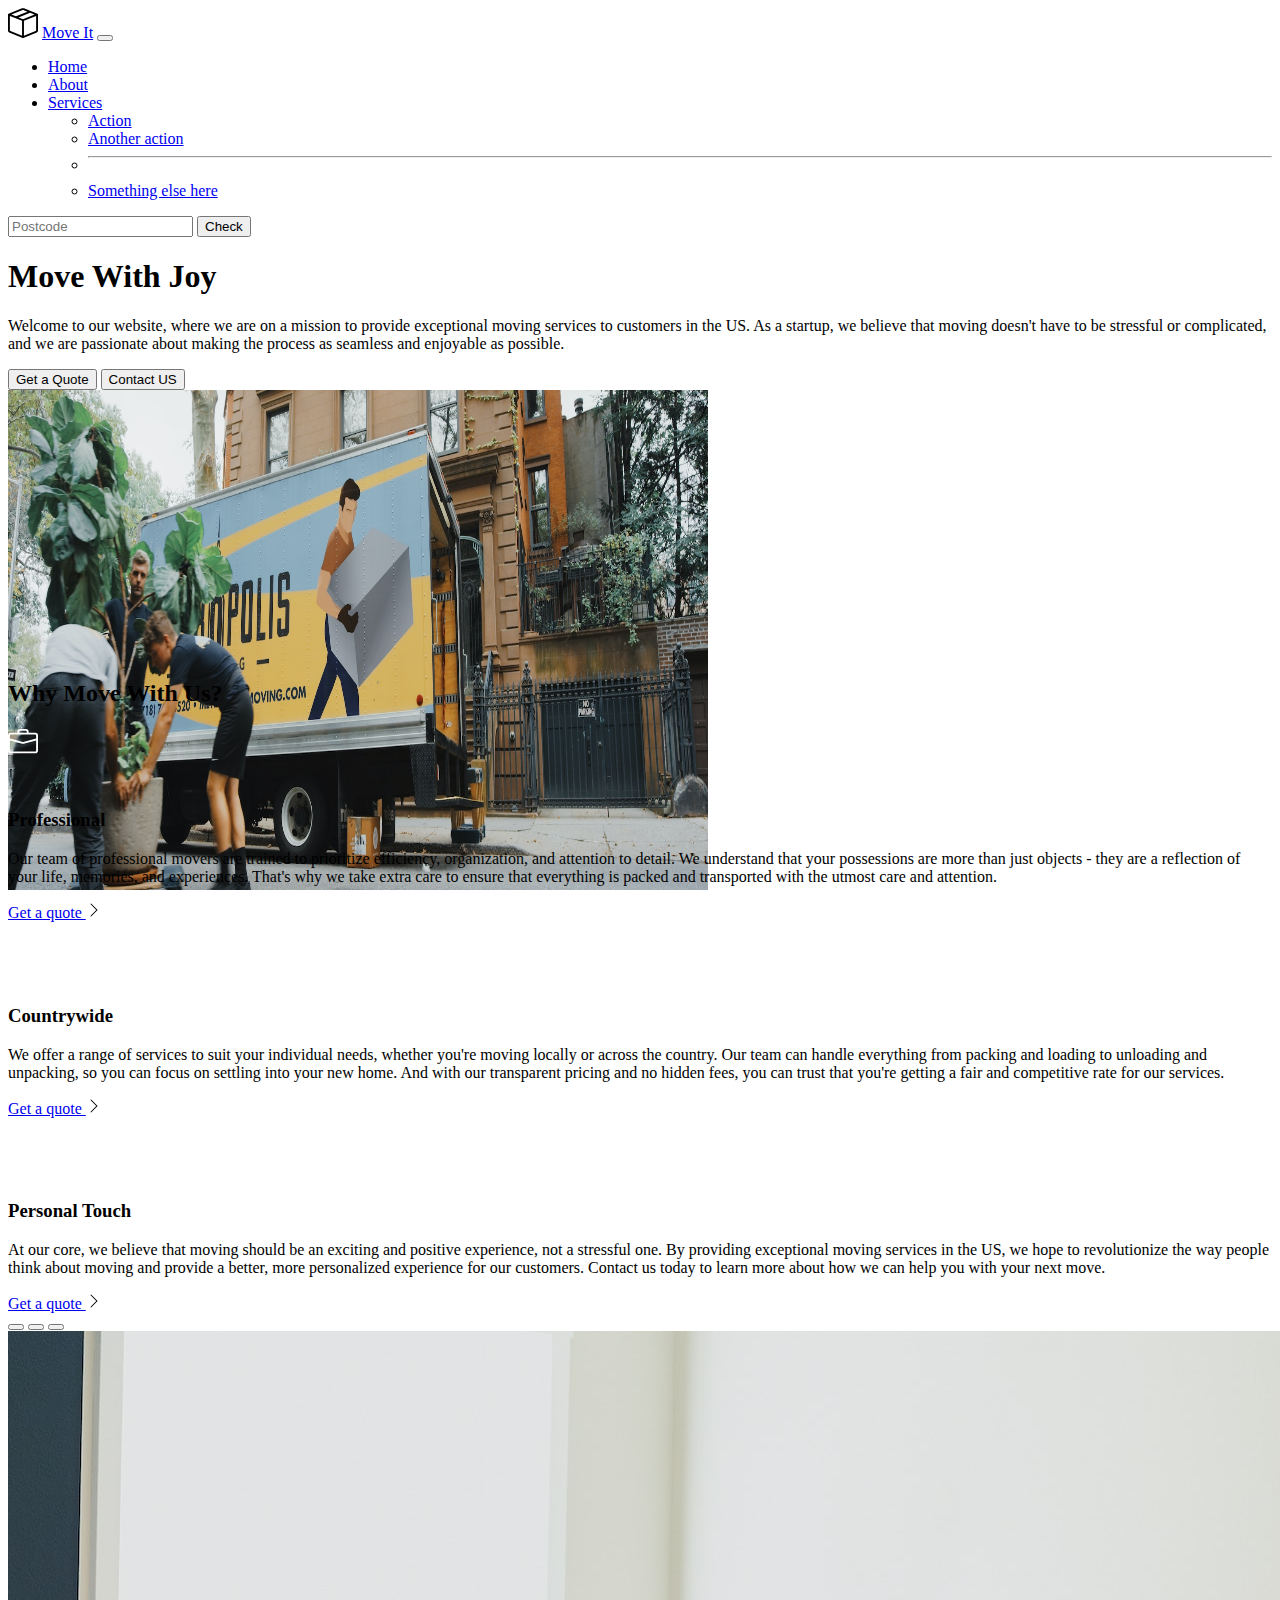
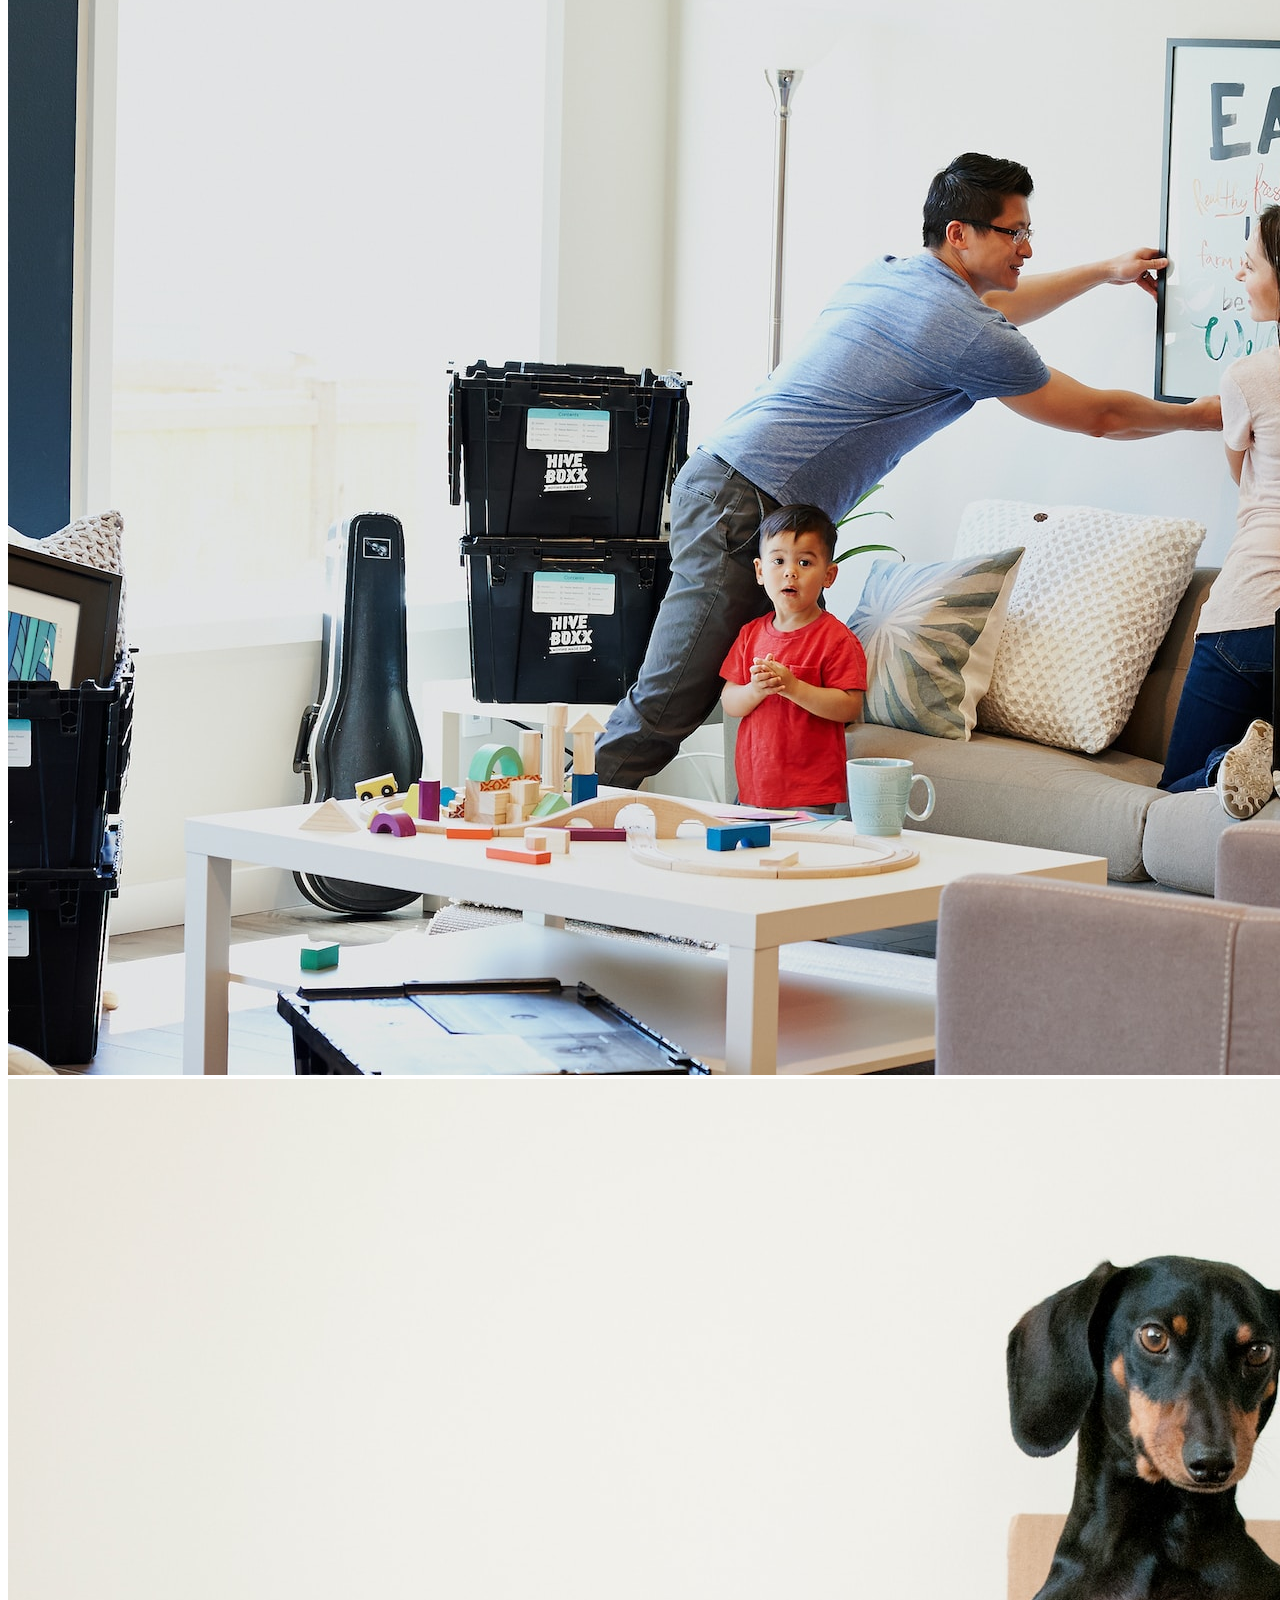
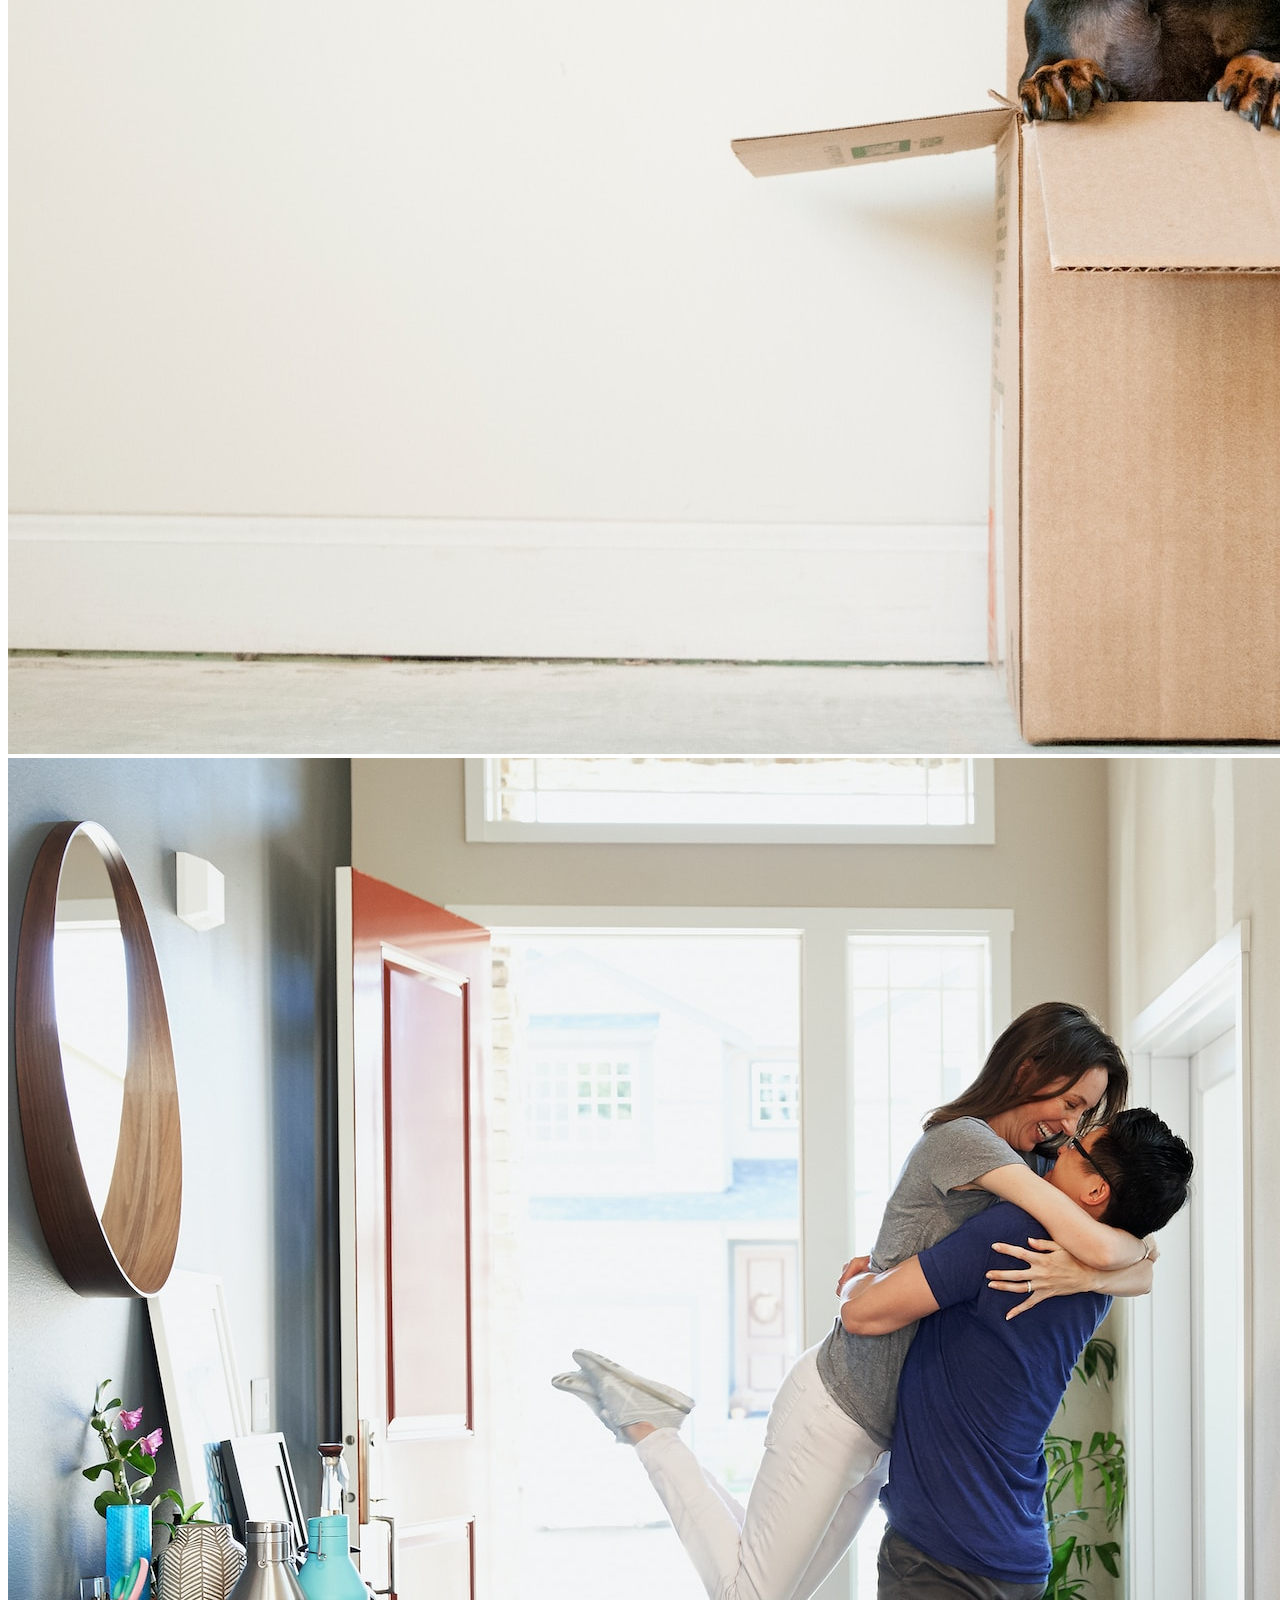
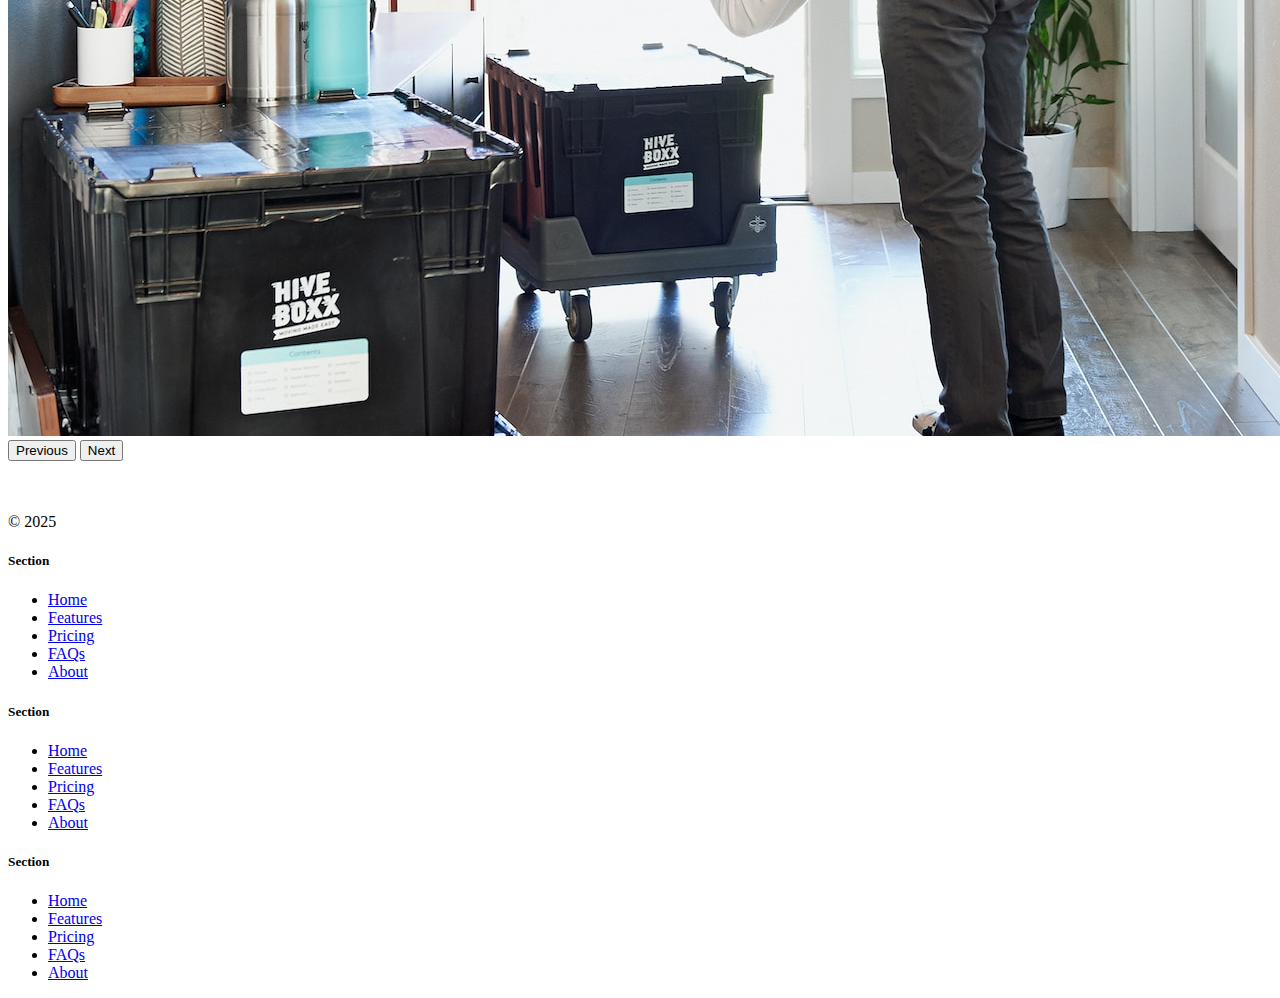
<file: BootstrapComponents/index.html>
<!DOCTYPE html>
<html lang="en" data-bs-theme="dark">

<head>
  <meta charset="UTF-8">
  <meta name="viewport" content="width=device-width, initial-scale=1.0">
  <title>Bootstrap Components</title>
  <link href="https://cdn.jsdelivr.net/npm/bootstrap@5.3.0-alpha2/dist/css/bootstrap.min.css" rel="stylesheet"
    integrity="sha384-aFq/bzH65dt+w6FI2ooMVUpc+21e0SRygnTpmBvdBgSdnuTN7QbdgL+OapgHtvPp" crossorigin="anonymous">
  <link rel = "stylesheet" href = "style.css" />
  <style>

  </style>
</head>

<body>

  <nav class="navbar navbar-expand-lg bg-body-tertiary">
    <div class="container-fluid">
    
      <img src ="./box-seam.svg" alt="box-logo" height="30">
      <a class="navbar-brand" href="#">  Move It</a>
      <button class="navbar-toggler" type="button" data-bs-toggle="collapse" data-bs-target="#navbarSupportedContent"
        aria-controls="navbarSupportedContent" aria-expanded="false" aria-label="Toggle navigation">
        <span class="navbar-toggler-icon"></span>
      </button>
      <div class="collapse navbar-collapse" id="navbarSupportedContent">
        <ul class="navbar-nav me-auto mb-2 mb-lg-0">
          <li class="nav-item">
            <a class="nav-link active" aria-current="page" href="#">Home</a>
          </li>
          <li class="nav-item">
            <a class="nav-link" href="#">About</a>
          </li>
          <li class="nav-item dropdown">
            <a class="nav-link dropdown-toggle" href="#" role="button" data-bs-toggle="dropdown" aria-expanded="false">
              Services
            </a>
            <ul class="dropdown-menu">
              <li><a class="dropdown-item" href="#">Action</a></li>
              <li><a class="dropdown-item" href="#">Another action</a></li>
              <li>
                <hr class="dropdown-divider">
              </li>
              <li><a class="dropdown-item" href="#">Something else here</a></li>
            </ul>
          </li>
        </ul>
        <form class="d-flex" role="search">
          <input class="form-control me-2" type="search" placeholder="Postcode" aria-label="Search" />
          <button class="btn btn-outline-success" type="submit">Check</button>
        </form>
      </div>
    </div>
  </nav>


<div class="px-4 pt-5 my-5 text-center border-bottom">
  <h1 class="display-4 fw-bold text-body-emphasis">Move With Joy</h1>
  <div class="col-lg-6 mx-auto">
    <p class="lead mb-4">Welcome to our website, where we are on a mission to provide exceptional moving services to customers in the US. As a startup, we believe that moving doesn't have to be stressful or complicated, and we are passionate about making the process as seamless and enjoyable as possible.</p>
    <div class="d-grid gap-2 d-sm-flex justify-content-sm-center mb-5"> <button type="button"
        class="btn btn-primary btn-lg px-4 me-sm-3">Get a Quote</button> <button type="button"
        class="btn btn-outline-secondary btn-lg px-4">Contact US</button> </div>
  </div>
  <div class="overflow-hidden" style="max-height: 30vh;">
    <div class="container px-5"> <img src="./moving-van.jpg" class="img-fluid border rounded-3 shadow-lg mb-4"
        alt="Example image" width="700" height="500" loading="lazy"> </div>
  </div>
</div>


<div class="container px-4 py-5" id="featured-3">
  <h2 class="pb-2 border-bottom">Why Move With Us?</h2>
  <div class="row g-4 py-5 row-cols-1 row-cols-lg-3">
    <div class="feature col">
      <div
        class="feature-icon d-inline-flex align-items-center justify-content-center text-bg-primary bg-gradient fs-2 mb-3">
        <img src="./briefcase.svg" alt="briefcase" height="30"/>
      </div>
      <h3 class="fs-2 text-body-emphasis">Professional</h3>
      <p>Our team of professional movers are trained to prioritize efficiency, organization, and attention to detail. We
        understand that your possessions are more than just objects - they are a reflection of your life, memories, and
        experiences. That's why we take extra care to ensure that everything is packed and transported with the utmost care
        and attention.
        
      </p> 
      <a href="#" class="icon-link">
        Get a quote
        <img src="./chevron-right.svg" alt="chevron-right">
         </a>
    </div>
    <div class="feature col">
      <div
        class="feature-icon d-inline-flex align-items-center justify-content-center text-bg-primary bg-gradient fs-2 mb-3">
        <img src="./bus-front.svg" alt="bus-front" height="30"/>
      </div>
      <h3 class="fs-2 text-body-emphasis">Countrywide</h3>
      <p>We offer a range of services to suit your individual needs, whether you're moving locally or across the country. Our team can handle everything from packing and loading to unloading and unpacking, so you can focus on settling into your new home. And with our transparent pricing and no hidden fees, you can trust that you're getting a fair and competitive rate for our services.
      </p> <a href="#" class="icon-link">
        Get a quote
        <img src="./chevron-right.svg" alt="chevron-right"/>
      </a>
    </div>
    <div class="feature col">
      <div
        class="feature-icon d-inline-flex align-items-center justify-content-center text-bg-primary bg-gradient fs-2 mb-3">
        <img src="./chat-square-heart.svg" alt="chat-square-heart" height="30"/>
      </div>
      <h3 class="fs-2 text-body-emphasis">Personal Touch</h3>
      <p>At our core, we believe that moving should be an exciting and positive experience, not a stressful one. By providing exceptional moving services in the US, we hope to revolutionize the way people think about moving and provide a better, more personalized experience for our customers. Contact us today to learn more about how we can help you with your next move.
      </p> <a href="#" class="icon-link">
        Get a quote
        <img src="./chevron-right.svg" alt="chevron-right"/>
      </a>
    </div>
  </div>
</div>



<div class="container">
  <div id="carouselExampleIndicators" class="carousel slide">
    <div class="carousel-indicators">
      <button type="button" data-bs-target="#carouselExampleIndicators" data-bs-slide-to="0" class="active" aria-current="true" aria-label="Slide 1"></button>
      <button type="button" data-bs-target="#carouselExampleIndicators" data-bs-slide-to="1" aria-label="Slide 2"></button>
      <button type="button" data-bs-target="#carouselExampleIndicators" data-bs-slide-to="2" aria-label="Slide 3"></button>
    </div>
    <div class="carousel-inner">
      <div class="carousel-item active">
        <img src="./family.jpg" class="d-block w-100" alt="family">
      </div>
      <div class="carousel-item">
        <img src="./dog.jpg" class="d-block w-100" alt="dog">
      </div>
      <div class="carousel-item">
        <img src="./couple.jpg" class="d-block w-100" alt="couple">
      </div>
    </div>
    <button class="carousel-control-prev" type="button" data-bs-target="#carouselExampleIndicators" data-bs-slide="prev">
      <span class="carousel-control-prev-icon" aria-hidden="true"></span>
      <span class="visually-hidden">Previous</span>
    </button>
    <button class="carousel-control-next" type="button" data-bs-target="#carouselExampleIndicators" data-bs-slide="next">
      <span class="carousel-control-next-icon" aria-hidden="true"></span>
      <span class="visually-hidden">Next</span>
    </button>
  </div>
</div>



<div class="container">
  <footer class="row row-cols-1 row-cols-sm-2 row-cols-md-5 py-5 my-5 border-top">
    <div class="col mb-3"> <a href="/" class="d-flex align-items-center mb-3 link-body-emphasis text-decoration-none"
        aria-label="Bootstrap"> <svg class="bi me-2" width="40" height="32" aria-hidden="true">
          <use xlink:href="#bootstrap"></use>
        </svg> </a>
      <p class="text-body-secondary">© 2025</p>
    </div>
    <div class="col mb-3"></div>
    <div class="col mb-3">
      <h5>Section</h5>
      <ul class="nav flex-column">
        <li class="nav-item mb-2"><a href="#" class="nav-link p-0 text-body-secondary">Home</a></li>
        <li class="nav-item mb-2"><a href="#" class="nav-link p-0 text-body-secondary">Features</a></li>
        <li class="nav-item mb-2"><a href="#" class="nav-link p-0 text-body-secondary">Pricing</a></li>
        <li class="nav-item mb-2"><a href="#" class="nav-link p-0 text-body-secondary">FAQs</a></li>
        <li class="nav-item mb-2"><a href="#" class="nav-link p-0 text-body-secondary">About</a></li>
      </ul>
    </div>
    <div class="col mb-3">
      <h5>Section</h5>
      <ul class="nav flex-column">
        <li class="nav-item mb-2"><a href="#" class="nav-link p-0 text-body-secondary">Home</a></li>
        <li class="nav-item mb-2"><a href="#" class="nav-link p-0 text-body-secondary">Features</a></li>
        <li class="nav-item mb-2"><a href="#" class="nav-link p-0 text-body-secondary">Pricing</a></li>
        <li class="nav-item mb-2"><a href="#" class="nav-link p-0 text-body-secondary">FAQs</a></li>
        <li class="nav-item mb-2"><a href="#" class="nav-link p-0 text-body-secondary">About</a></li>
      </ul>
    </div>
    <div class="col mb-3">
      <h5>Section</h5>
      <ul class="nav flex-column">
        <li class="nav-item mb-2"><a href="#" class="nav-link p-0 text-body-secondary">Home</a></li>
        <li class="nav-item mb-2"><a href="#" class="nav-link p-0 text-body-secondary">Features</a></li>
        <li class="nav-item mb-2"><a href="#" class="nav-link p-0 text-body-secondary">Pricing</a></li>
        <li class="nav-item mb-2"><a href="#" class="nav-link p-0 text-body-secondary">FAQs</a></li>
        <li class="nav-item mb-2"><a href="#" class="nav-link p-0 text-body-secondary">About</a></li>
      </ul>
    </div>
  </footer>
</div>

<script src="https://cdn.jsdelivr.net/npm/bootstrap@5.3.8/dist/js/bootstrap.bundle.min.js"
  integrity="sha384-FKyoEForCGlyvwx9Hj09JcYn3nv7wiPVlz7YYwJrWVcXK/BmnVDxM+D2scQbITxI" crossorigin="anonymous"></script>


</body>

</html>
</file>
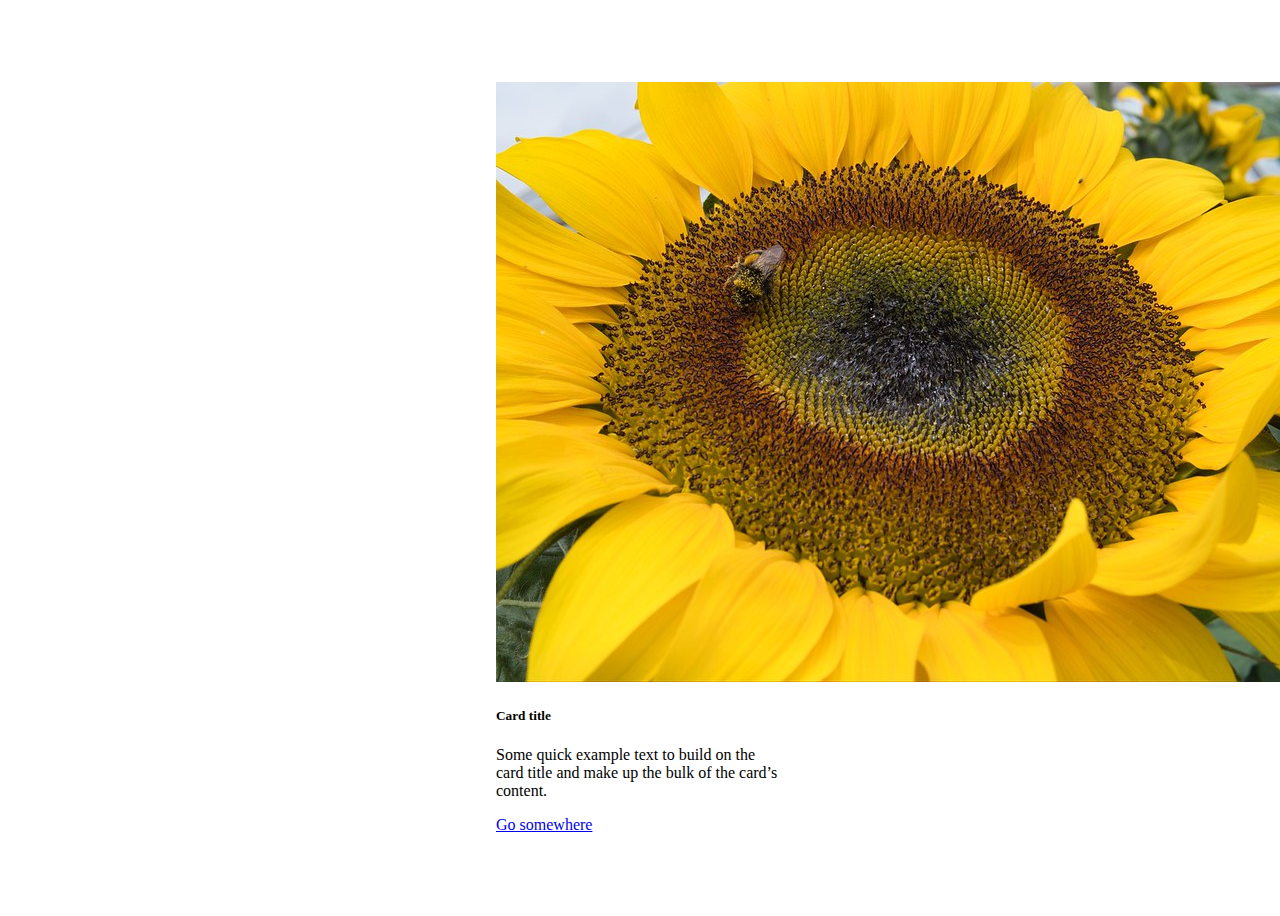
<file: BootstrapIntro/index.html>
<!doctype html>
<html lang="en">

<head>
  <meta charset="utf-8">
  <meta name="viewport" content="width=device-width, initial-scale=1">
  <title>Bootstrap</title>
  <link href="https://cdn.jsdelivr.net/npm/bootstrap@5.3.8/dist/css/bootstrap.min.css" rel="stylesheet" integrity="sha384-sRIl4kxILFvY47J16cr9ZwB07vP4J8+LH7qKQnuqkuIAvNWLzeN8tE5YBujZqJLB" crossorigin="anonymous">
  <!-- TODO 1: Add the Bootstrap link here. -->
   <style>
    /* TODO 4: Use flexbox to center the card in the vertical and horizontal center. */
    .flex-container{
      display: flex;
      justify-content: center;
      align-items: center;
      height: 100vh;
    }
  </style>
</head>

<body>
  <div class="flex-container">
    <!-- TODO 2: Add the Bootstrap Prebuilt Card here -->
     <div class="card" style="width: 18rem;">
      <img src="flower.jpg" class="card-img-top" alt="...">
     <div class="card-body">
      <h5 class="card-title">Card title</h5>
      <p class="card-text">Some quick example text to build on the card title and make up the bulk of the card’s content.</p>
      <a href="#" class="btn btn-primary">Go somewhere</a>
     </div>
    </div>
    <!-- TODO 3: Change the image src to display the flower.jpg image. -->
     
  </div>
</body>

</html>
</file>
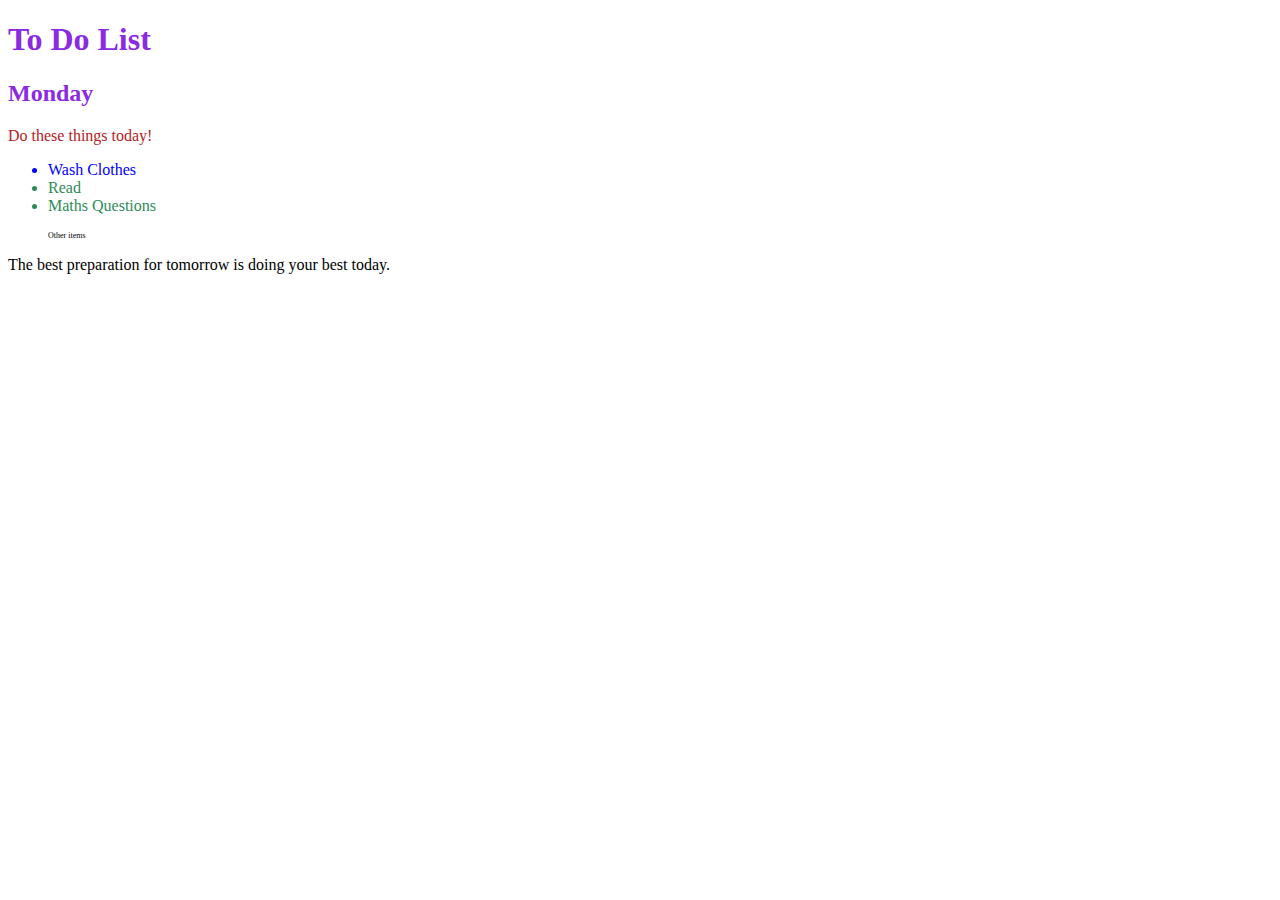
<file: CombiningSelectors/index.html>
<!DOCTYPE html>
<html lang="en">

<head>
  <meta charset="UTF-8">
  <title>Combining CSS Selectors</title>
  <link rel="stylesheet" href="./style.css">
</head>

<!-- Don't change any of the HTML code! -->

<body>
  <h1>To Do List</h1>
  <h2>Monday</h2>
  <div class="box">
    <p class="done">Do these things today!</p>
    <ul class="list">
      <li>Wash Clothes</li>
      <li class="done">Read</li>
      <li class="done">Maths Questions</li>
    </ul>
  </div>

  <ul>
    <p class="done">Other items</p>
  </ul>
  <p>The best preparation for tomorrow is doing your best today.</p>

</body>

</html>
</file>
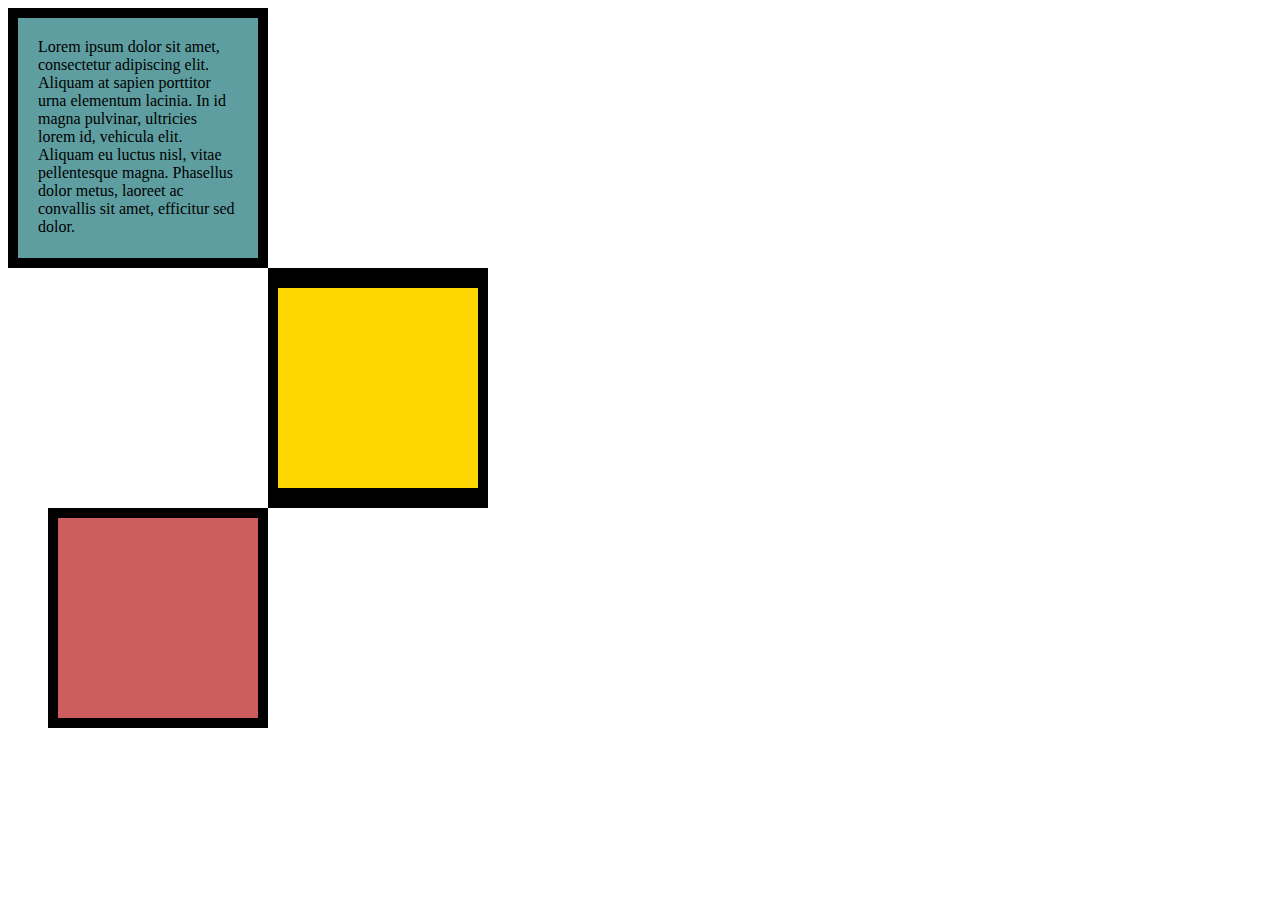
<file: CSSBoxModel/index.html>
<!DOCTYPE html>
<html lang="en">

<head>
  <meta charset="UTF-8">
  <title>CSS Box Model</title>
  <style>
    #one{
      height: 200px;
      width: 200px;
      background-color: cadetblue;
      padding: 20px;
      border: 10px solid black;
      
    }
    #two{
      height: 200px;
      width: 200px;
      background-color: gold;
      border-top: 20px solid black;
      border-bottom: 20px solid black;
      border-left: 10px solid black;
      border-right: 10px solid black;
      margin-left: 260px;
    }
    #three{
      height: 200px;
      width: 200px;
      background-color: indianred;
      border: 10px solid black;
      margin-left: 40px;
    }
    p{
      margin: 0;
    }
    /* Write your CSS code here */

  </style>
</head>

<body>
  <div id = "one"><p>Lorem ipsum dolor sit amet, consectetur adipiscing elit. Aliquam at sapien porttitor urna elementum lacinia. In
    id magna pulvinar, ultricies lorem id, vehicula elit. Aliquam eu luctus nisl, vitae pellentesque magna. Phasellus
    dolor metus, laoreet ac convallis sit amet, efficitur sed dolor.</p></div>
  <div id="two"></div>
  <div id="three"></div>


  <!-- TODOs:
1. Create 3 Boxes using the div element.
2. Set their sizes to 200px heigh by 200px wide.
3. Set different background colors for each of the boxes (I used cadetblue, gold and indianred).
4. Add a paragraph <p> element into the first div and add the following words:
    Lorem ipsum dolor sit amet, consectetur adipiscing elit. Aliquam at sapien porttitor urna elementum lacinia. In
    id magna pulvinar, ultricies lorem id, vehicula elit. Aliquam eu luctus nisl, vitae pellentesque magna. Phasellus
    dolor metus, laoreet ac convallis sit amet, efficitur sed dolor.
5. Set the 1st div to have 20px padding all around with a black 10px border.
6. Fix the style of the <p> element to remove all margins.
Hint: Use the CSS inspector in Chrome.
7. Set the 2nd div to have a 20px border on top and bottom and 10px border left and right. (See goal image)
8. Set the 3rd div to have a 10px border 
9. Set the margins for the divs so that each box corner touches the other. (See the goal image)
-->

</body>

</html>
</file>
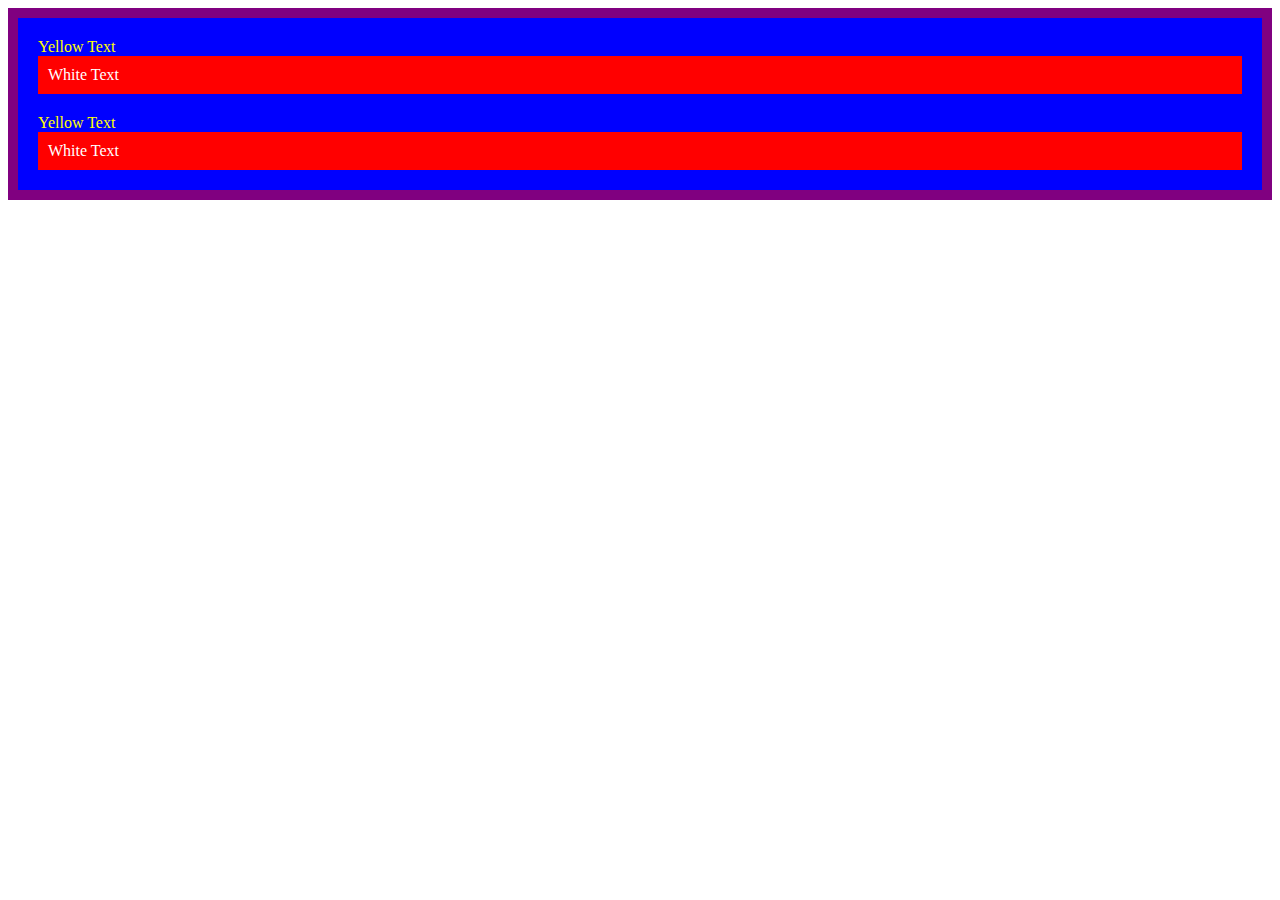
<file: CSSCascade/index.html>
<!DOCTYPE html>
<html lang="en">

<head>
  <meta charset="UTF-8">
  <title>CSS Cascade</title>
  <link rel="stylesheet" href="./style.css">
</head>

<body>
  <div id="outer-box" class="box">
    <div class="box">
      <p>Yellow Text</p>
      <div class="box inner-box">
        <p class="white-text">White Text</p>
      </div>
    </div>
    <div class="box">
      <p>Yellow Text</p>
      <div class="box inner-box">
        <p class="white-text">White Text</p>
      </div>
    </div>
  </div>
</body>

</html>
</file>
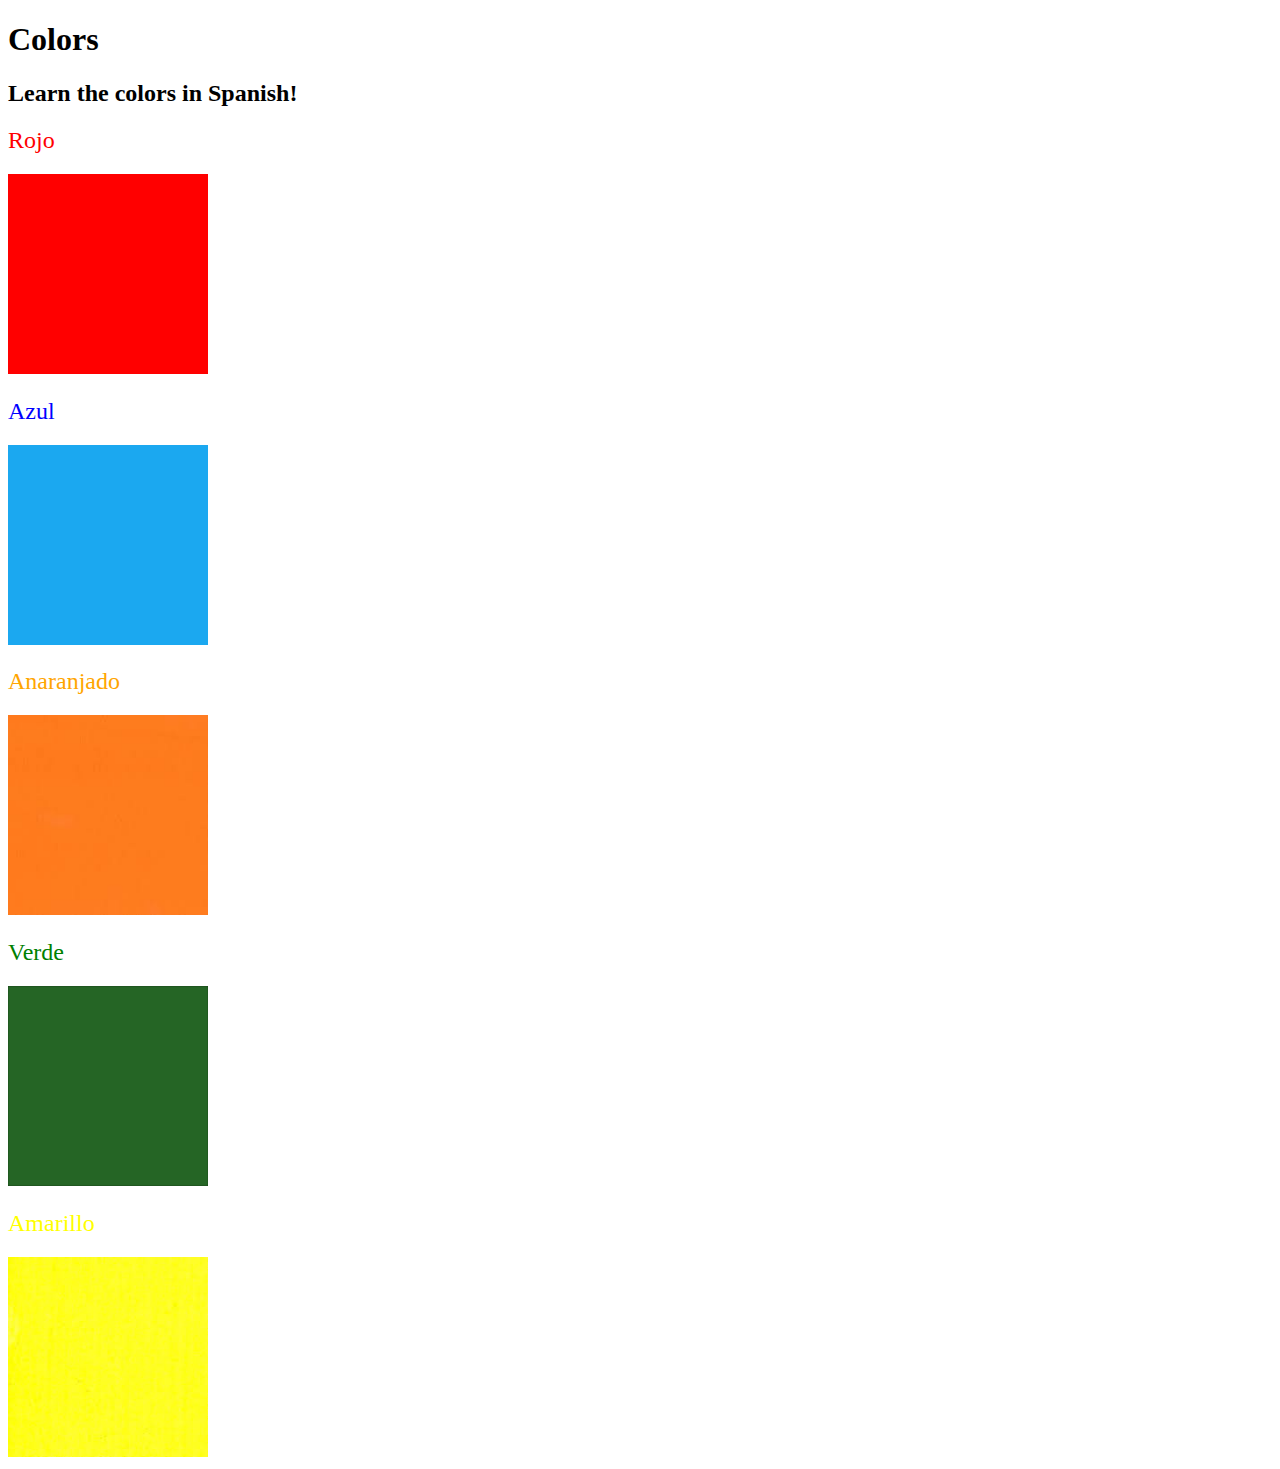
<file: CSSColorProject/index.html>
<!DOCTYPE html>
<html lang="en">
  <head>
    <meta charset="UTF-8" />
    <title>Spanish Vocabulary</title>
    <link rel="stylesheet" href="./style.css" />
  </head>

  <body>
    <h1>Colors</h1>
    <h2>Learn the colors in Spanish!</h2>
    <h2 class="color-title" id="red">Rojo</h2>
    <img src="./assets/images/red.png" alt="red" />

    <h2 class="color-title" id="blue">Azul</h2>
    <img src="./assets/images/blue.png" alt="blue" />

    <h2 class="color-title" id="orange">Anaranjado</h2>
    <img src="./assets/images/orange.png" alt="orange" />

    <h2 class="color-title" id="green">Verde</h2>
    <img src="./assets/images/green.png" alt="green" />

    <h2 class="color-title" id="yellow">Amarillo</h2>
    <img src="./assets/images/yellow.png" alt="yellow" />
  </body>
</html>

<!-- 
TODOs
IMPORTANT: You should not need to make ANY CHANGES to index.html
All code should be written in your CSS file.

1. Create a CSS file and incorporate it as an external stylesheet.
2. Use CSS to style each of the color titles to meaning. 
Hint: Use the id to help if you don't know the words in spanish.
3. Use CSS to change all the color titles to have "font-weight: normal;"
4. Use CSS (not HTML) to make all the images 200px heigh and 200px wide. 
Hint: 
https://developer.mozilla.org/en-US/docs/Web/CSS/height
https://developer.mozilla.org/en-US/docs/Web/CSS/width
-->
</file>
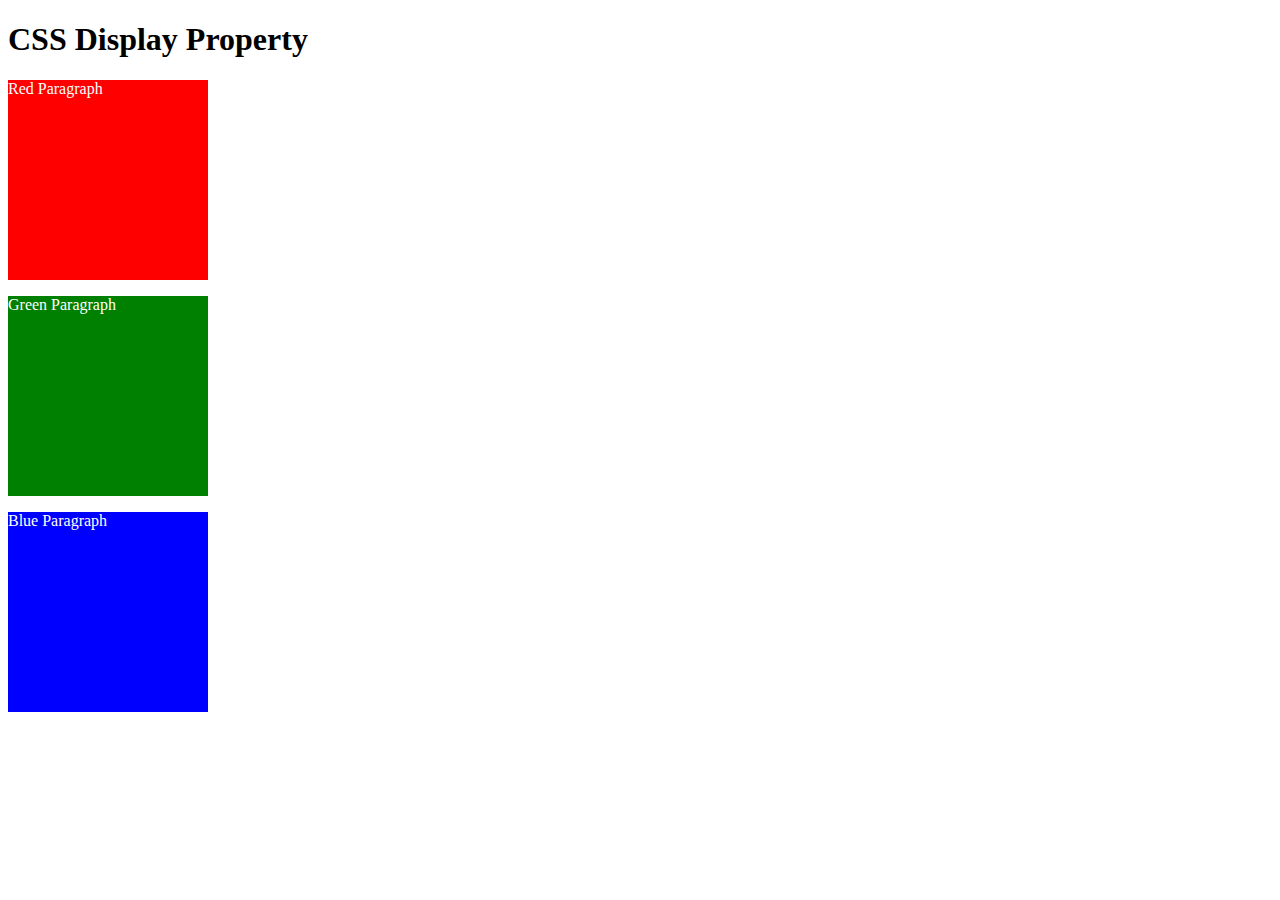
<file: CSSDisplay/index.html>
<!DOCTYPE html>
<html>

<!-- 
  TODO
1. By changing only the display property of the CSS make all 3 squares line up horizontally like in goal1 image.
2. Change only the display property to make all 3 squares line up vertically like in goal2 image. 
-->

<head>
  <title>CSS Display Property Example</title>
  <style>
    p {
      color: white;
    }

    .red {
      display: block;
      width: 200px;
      height: 200px;
      background-color: red;
      
    }

    .green {
      display: block;
      width: 200px;
      height: 200px;
      background-color: green;
    }

    .blue {
      display: block;
      width: 200px;
      height: 200px;
      background-color: blue;
    }
  </style>
</head>


<body>
  <h1>CSS Display Property</h1>
  <p class="red">Red Paragraph </p>
  <p class="green">Green Paragraph</p>
  <p class="blue">Blue Paragraph</p>
</body>

</html>
</file>
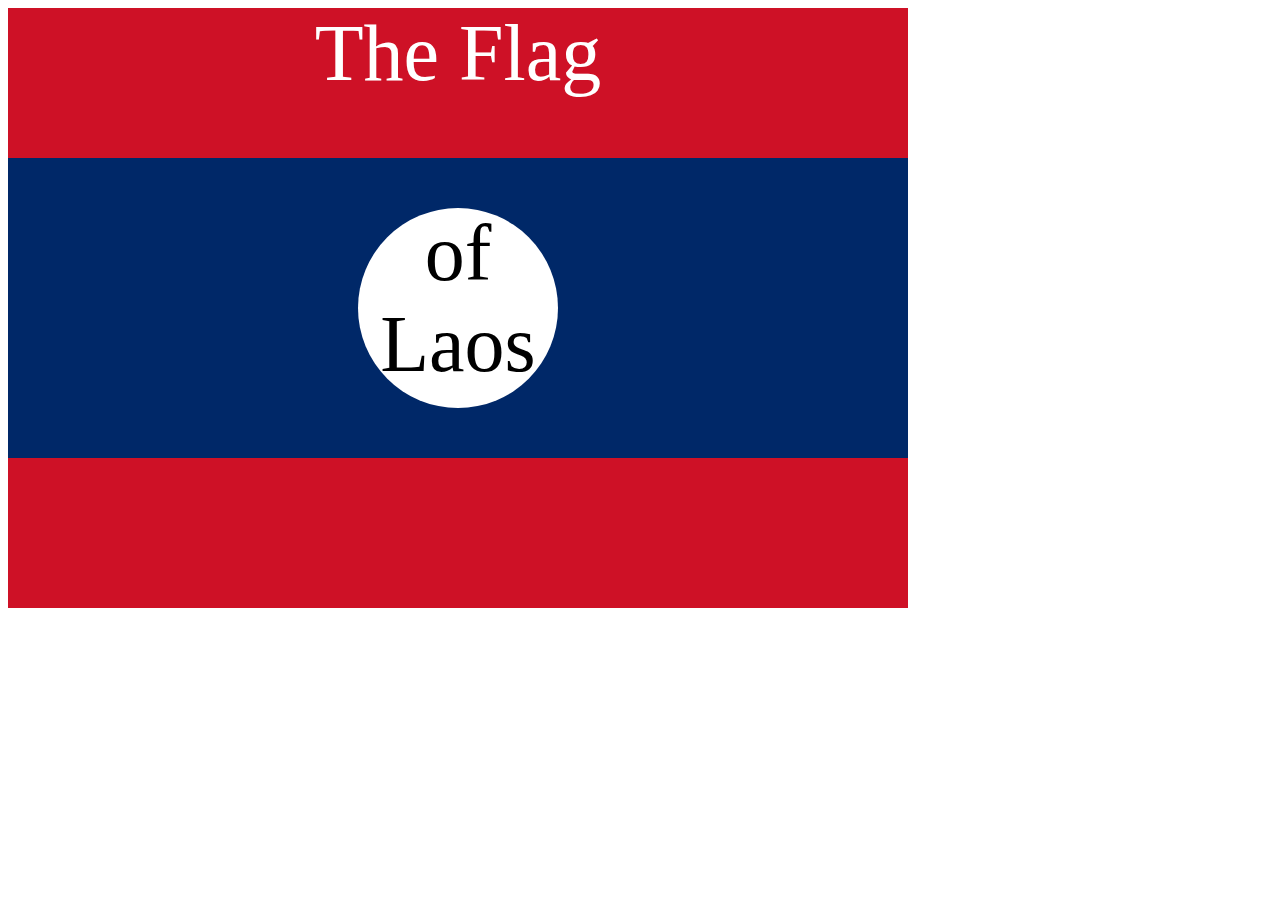
<file: CSSFlagProject/index.html>
<!DOCTYPE html>
<html lang="en">

<head>
  <meta charset="UTF-8">
  <title>CSS Flag Project</title>
  <style>
    /* Write your CSS Code here */
    .flag{
      width: 900px;
      height: 600px;
      background-color: #CE1126 ;
      position: relative;
    }

    .flag > div{
      background-color: #002868;
      width: 100%;
      height: 300px;
      position: absolute;
      top: 150px;
    }

    div >p{
      font-size: 5rem;
      color: white;
      text-align: center;

    }
    body > div > div > div > p{
      color: black;
      height: 200px;
      margin-left: px;
      text-align: center;
      
    }
    .flag > div > div{
      background-color: white;
      position: absolute;
      height: 200px;
      width: 200px;
      border-radius: 50%;
      top:50px;
      left: 350px;
    }
    p{
      font-size: 5rem;
      text-align: center;
      padding: 0;
      margin: 0px;
    }
  </style>
</head>

<!-- 
  IMPORTANT! Do not change any HTML
Don't add any classes/ids/elements 
Use what you know about combining selectors 
and CSS specificity instead.
Hint 1: The flag is 900px by 600px and the circle is 200px by 200px.
Hint 2: You can use CSS inspection to get the colors from
https://appbrewery.github.io/flag-of-laos/
-->

<body>
  <div class="flag">
    <p>The Flag</p>
    <div>
      <div>
        <p>of Laos</p>
      </div>
    </div>
  </div>
</body>

</html>
</file>
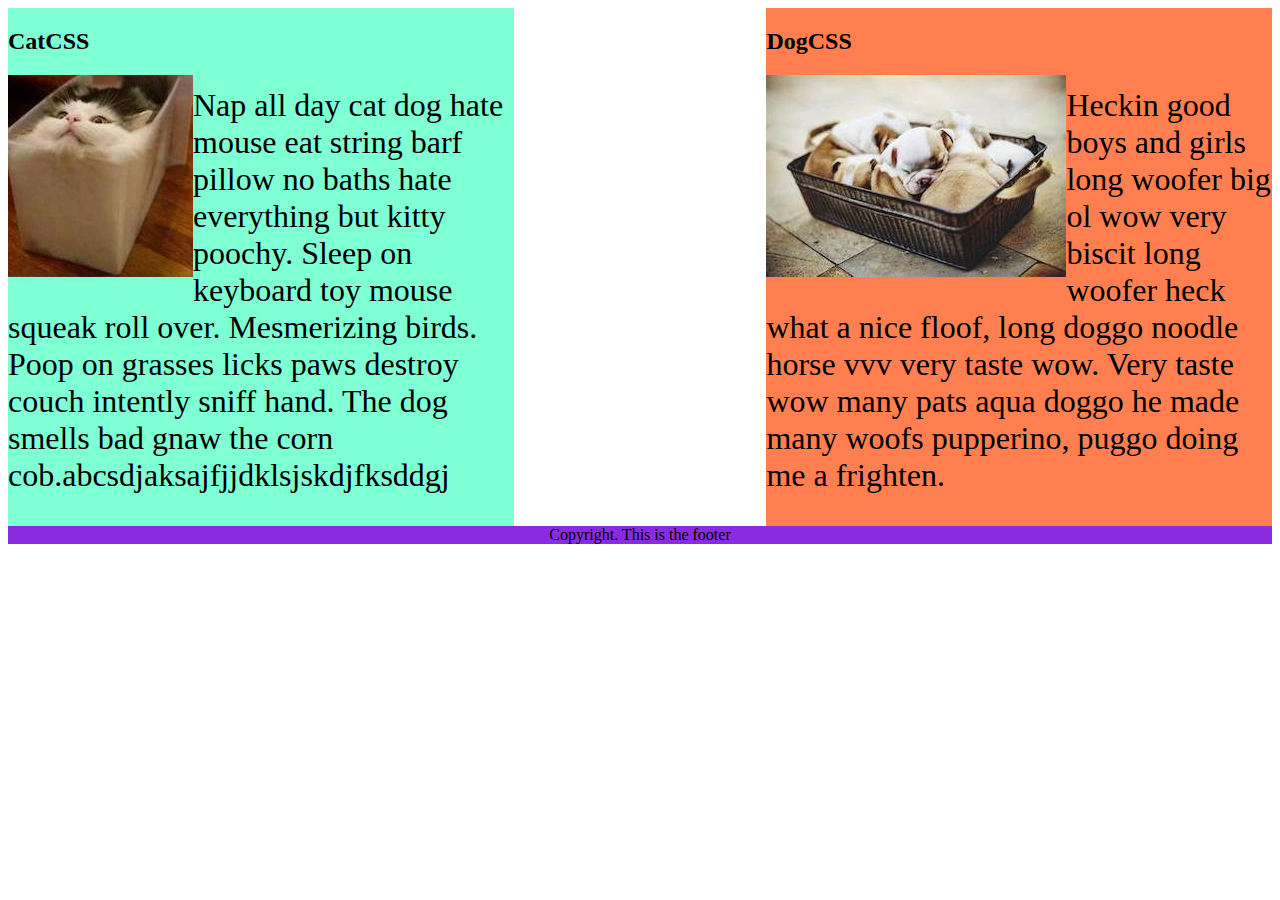
<file: CSSFloat/index.html>
<!DOCTYPE html>
<html lang="en">

<!-- TODO
1. Make both paragraph elements wrap around the image.
2. Use Float to move the cat div to the left and the dog div to the right.
3. Use clear to make the footer go below both the cat and dog div. -->

<head>
  <meta charset="UTF-8">
  <title>CSS Float</title>
  <style>
    div {
      display: inline-block;
      width: 40%;
    }

    p {
      font-size: 2em;
    }

    .cat {
      background-color: aquamarine;
      float: left;
    }

    .dog {
      background-color: coral;
      float: right;
    }

    footer {
      text-align: center;
      background-color: blueviolet;
      clear: both;
    }
    img{
      float: left;
    }
  </style>
</head>

<body>
  <div class="cat">
    <h2>CatCSS</h2>

    <img src="cat.jpeg" alt="cat in a box" />
    <p class="first-paragraph">Nap all day cat dog hate mouse eat string barf pillow no baths hate everything but kitty
      poochy. Sleep on keyboard
      toy
      mouse squeak roll over. Mesmerizing birds. Poop on grasses licks paws destroy couch intently sniff hand. The dog
      smells
      bad gnaw the corn cob.abcsdjaksajfjjdklsjskdjfksddgj</p>
  </div>
  <div class="dog">
    <h2>DogCSS</h2>
    <img src="dog.jpeg" alt="dogs in a box" />
    <p class="second-paragraph">Heckin good boys and girls long woofer big ol wow very biscit long woofer heck what a
      nice
      floof, long doggo noodle
      horse vvv very taste wow. Very taste wow many pats aqua doggo he made many woofs pupperino, puggo doing me a
      frighten.</p>
  </div>

  <footer>Copyright. This is the footer</footer>
</body>

</html>
</file>
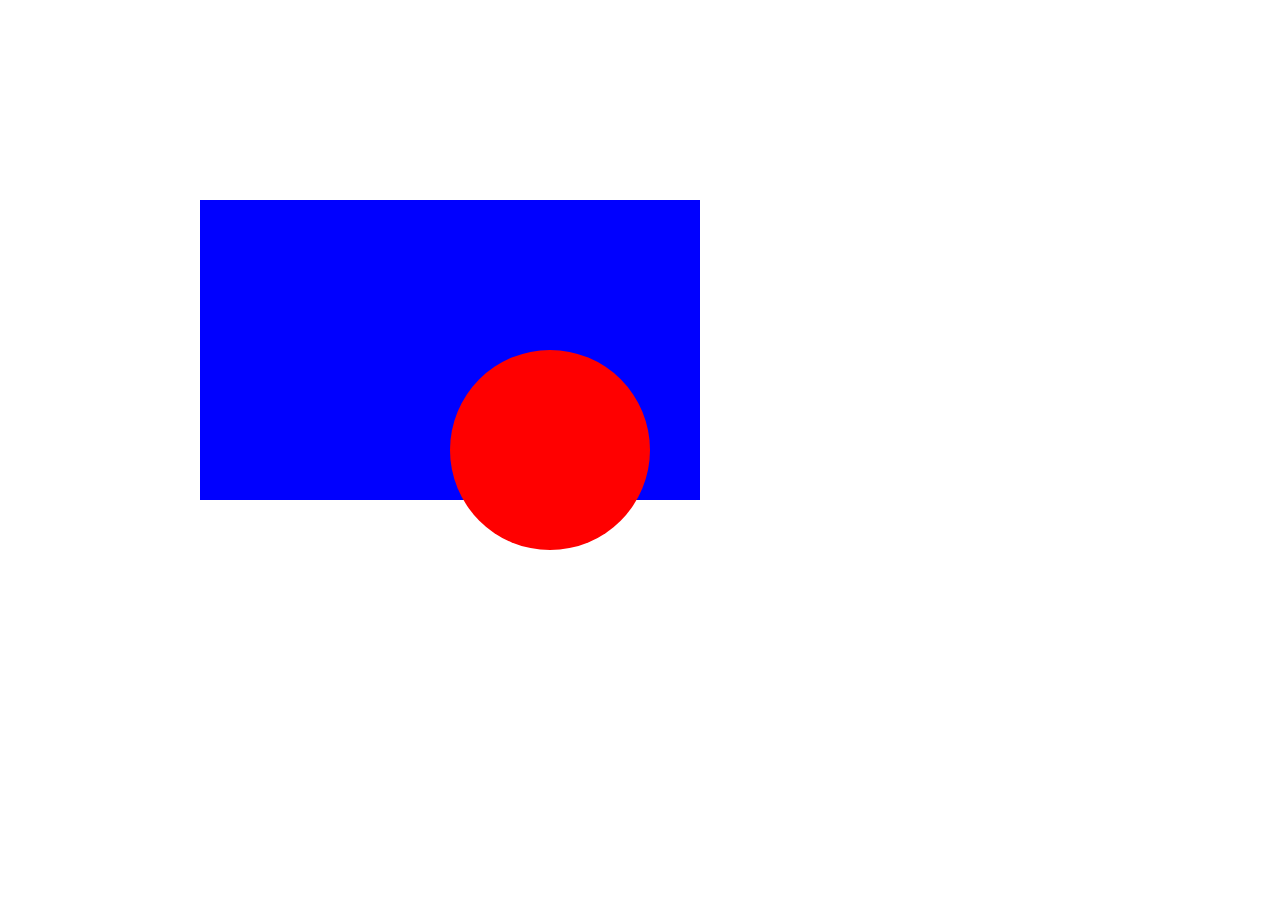
<file: CSSPositioning/index.html>
<!DOCTYPE html>
<html>

<head>
  <title>CSS Positioning Exercise</title>
  <style>
    /* Write your code here */
    .blue-box{
      width: 500px;
      height: 300px;
      background-color: blue;
      position: absolute;
      top: 200px;
      left: 200px;
    }
    .red-circle{
      width: 200px;
      height: 200px;
      background-color: red;
      border-radius: 50%;
      position: relative;
      top: 150px;
      left:250px;
    }
  </style>
</head>

<body>
  <div class="blue-box">
    <div class="red-circle">
    </div>
  </div>

</body>

</html>
</file>
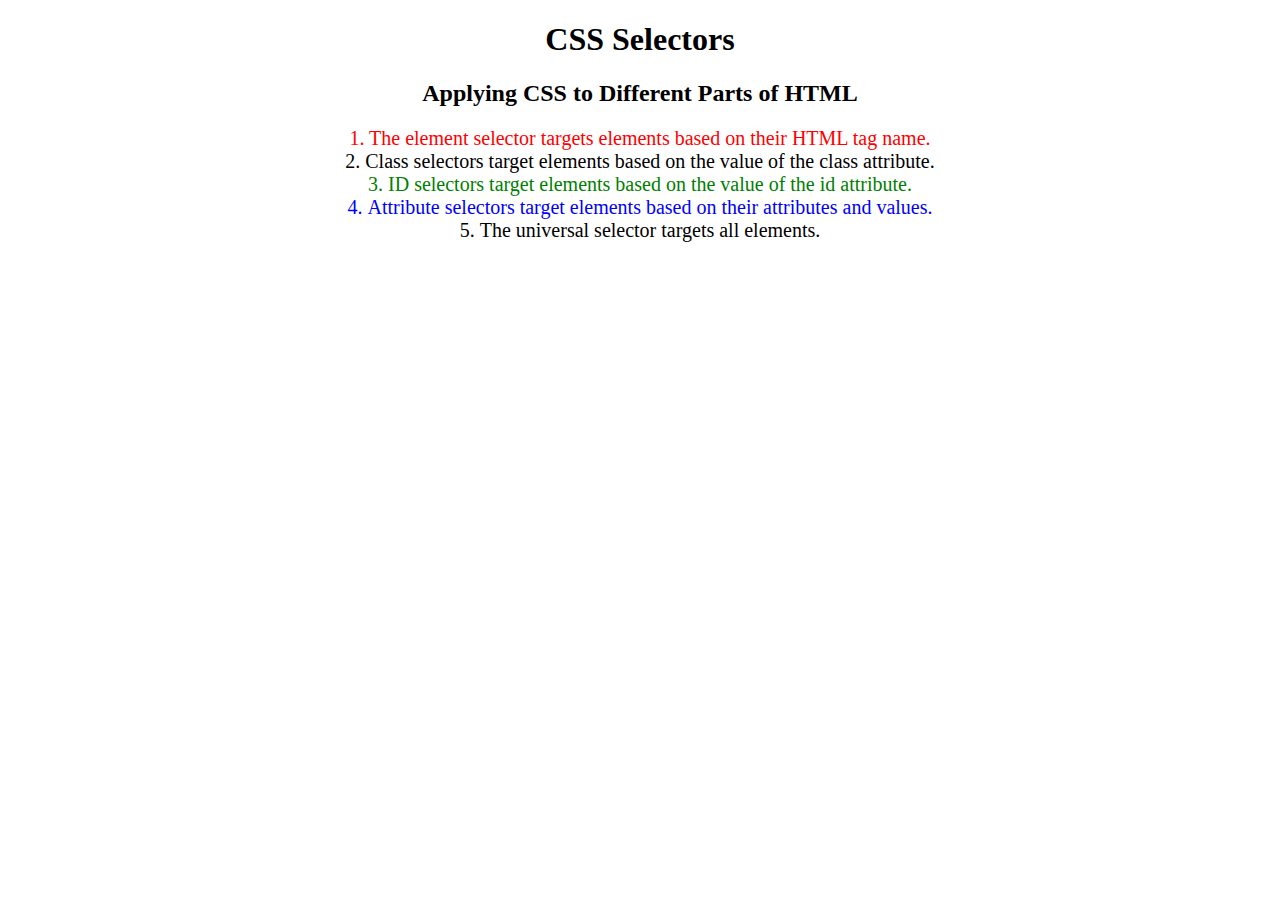
<file: CSSSelectors/index.html>
<!DOCTYPE html>
<html lang="en">

<head>
  <meta charset="UTF-8">
  <title>CSS Selectors</title>
  <link rel="stylesheet" href="./style.css" />
</head>

<body>
  <h1>CSS Selectors</h1>
  <h2>Applying CSS to Different Parts of HTML</h2>
  <!-- TODO 1: Set the CSS for all paragraph tags to "color: red" -->
  <p class="note">1. The element selector targets elements based on their HTML tag name.</p>

  <ol>
    <!-- TODO 2: Set the CSS for all elements with a class of "note" to "font-size: 20px" -->
    <li class="note" value="2">Class selectors target elements based on the value of the class attribute.</li>

    <!-- TODO 3: Set the CSS for the element with an id of "id-selector-demo" to "color: green" -->
    <li class="note" id="id-selector-demo" value="3">ID selectors target elements based on the value of the id
      attribute.</li>

    <!-- TODO 4: Set the CSS for the li elements that have the "value" attribute set to "4" to have "color: blue" -->
    <li class="note" value="4">Attribute selectors target elements based on their attributes and values.</li>

    <!-- TODO 5: Set all elements to have "text-align: center" -->
    <li class="note" value="5">The universal selector targets all elements.</li>
  </ol>
</body>

</html>
</file>
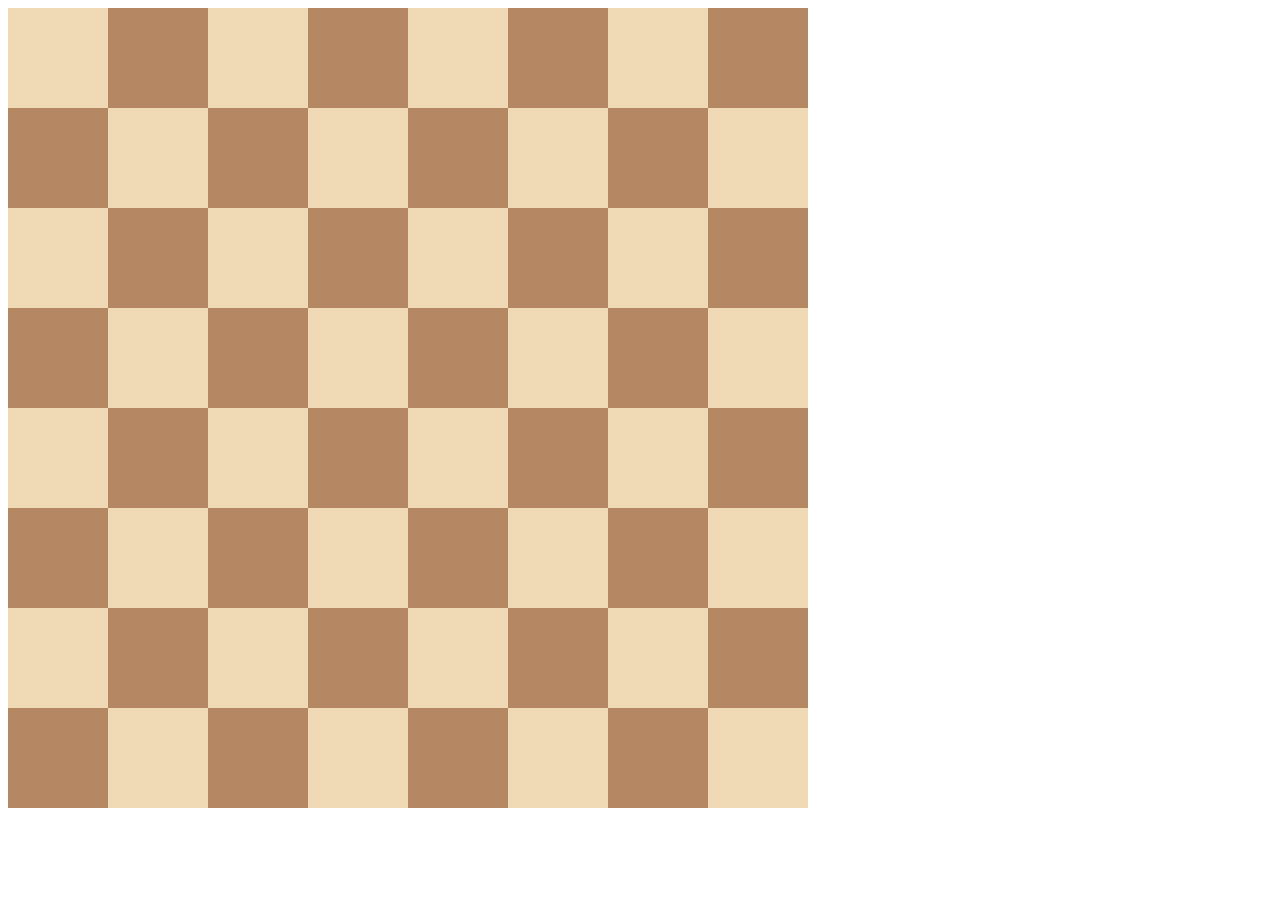
<file: DisplayGrid/index.html>
<!DOCTYPE html>
<html>

<head>
  <title>Chessboard</title>
  <style>
    /* Write your code here */
    /* Each square should be 100px by 100px */
    /* My colours for white: #f0d9b5, black: #b58863 */
    .container{
      display: grid;
      grid-template-columns: repeat(8,1fr);
      grid-template-rows: repeat(8,1fr);
      width: 800px;
    }

    .white{
      height: 100px;
      width: 100px;
      background-color:#f0d9b5 ;
    }

    .black{
      height: 100px;
      width: 100px;
      background-color: #b58863 ;
    }
    
  </style>
</head>

<body>
  <div class="container">
    <div class="white"></div>
    <div class="black"></div>
    <div class="white"></div>
    <div class="black"></div>
    <div class="white"></div>
    <div class="black"></div>
    <div class="white"></div>
    <div class="black"></div>
    <div class="black"></div>
    <div class="white"></div>
    <div class="black"></div>
    <div class="white"></div>
    <div class="black"></div>
    <div class="white"></div>
    <div class="black"></div>
    <div class="white"></div>
    <div class="white"></div>
    <div class="black"></div>
    <div class="white"></div>
    <div class="black"></div>
    <div class="white"></div>
    <div class="black"></div>
    <div class="white"></div>
    <div class="black"></div>
    <div class="black"></div>
    <div class="white"></div>
    <div class="black"></div>
    <div class="white"></div>
    <div class="black"></div>
    <div class="white"></div>
    <div class="black"></div>
    <div class="white"></div>
    <div class="white"></div>
    <div class="black"></div>
    <div class="white"></div>
    <div class="black"></div>
    <div class="white"></div>
    <div class="black"></div>
    <div class="white"></div>
    <div class="black"></div>
    <div class="black"></div>
    <div class="white"></div>
    <div class="black"></div>
    <div class="white"></div>
    <div class="black"></div>
    <div class="white"></div>
    <div class="black"></div>
    <div class="white"></div>
    <div class="white"></div>
    <div class="black"></div>
    <div class="white"></div>
    <div class="black"></div>
    <div class="white"></div>
    <div class="black"></div>
    <div class="white"></div>
    <div class="black"></div>
    <div class="black"></div>
    <div class="white"></div>
    <div class="black"></div>
    <div class="white"></div>
    <div class="black"></div>
    <div class="white"></div>
    <div class="black"></div>
    <div class="white"></div>
  </div>
</body>

</html>
</file>
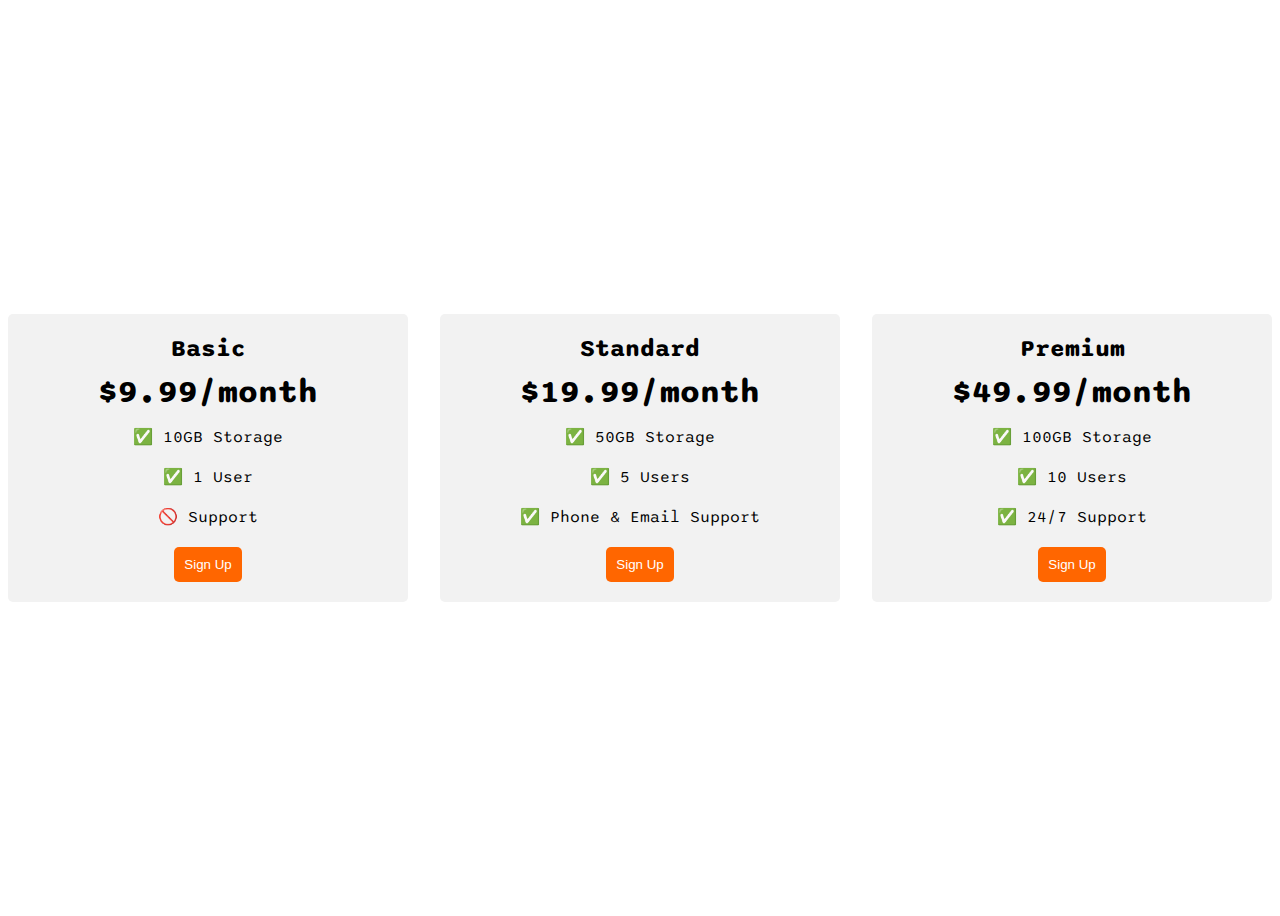
<file: FlexboxProject/index.html>
<!DOCTYPE html>
<html>
  <head>
    <title>Flexbox Pricing Table</title>
    <link rel="preconnect" href="https://fonts.googleapis.com" />
    <link rel="preconnect" href="https://fonts.gstatic.com" crossorigin />
    <link
      href="https://fonts.googleapis.com/css2?family=Sono:wght@400;700&display=swap"
      rel="stylesheet"
    />
    <style>
      body {
        font-family: "Sono", sans-serif;
      }

      .pricing-container{
        display: flex;
        justify-content: center;
        align-items: center; 
        height: 100vh;
        gap: 2rem;
      }

      .pricing-plan{
        flex: 1;
        max-width: 500px;
        padding: 20px;
        background-color: #f2f2f2;
        border-radius: 5px;
        text-align: center;
      }

      .plan-title{
        font-size: 24px;
        font-weight: 700;
        margin-bottom: 10px;
      }

      .plan-price{
        font-size: 32px;
        font-weight: 700;
        margin-bottom: 10px;
      }

      .plan-features{
        list-style: none;
        padding: 0;
        margin-bottom: 20px;
      }

      .plan-features>li{
        margin-bottom:20px;
      }

      .plan-button{
        padding: 10px;
        background-color: #ff6600;
        color: white;
        border-radius: 5px;
        border: none;
      }
      /* Hint: What can you do with a media query and flexbox? */
      @media (max-width: 1250px) {
        .pricing-container{
          flex-direction: column;
        }
      }
    </style>
  </head>

  <body>
    <div class="pricing-container">
      <div class="pricing-plan">
        <div class="plan-title">Basic</div>
        <div class="plan-price">$9.99/month</div>
        <ul class="plan-features">
          <li>✅ 10GB Storage</li>
          <li>✅ 1 User</li>
          <li>🚫 Support</li>
        </ul>
        <button class="plan-button">Sign Up</button>
      </div>
      <div class="pricing-plan">
        <div class="plan-title">Standard</div>
        <div class="plan-price">$19.99/month</div>
        <ul class="plan-features">
          <li>✅ 50GB Storage</li>
          <li>✅ 5 Users</li>
          <li>✅ Phone &amp; Email Support</li>
        </ul>
        <button class="plan-button">Sign Up</button>
      </div>
      <div class="pricing-plan">
        <div class="plan-title">Premium</div>
        <div class="plan-price">$49.99/month</div>
        <ul class="plan-features">
          <li>✅ 100GB Storage</li>
          <li>✅ 10 Users</li>
          <li>✅ 24/7 Support</li>
        </ul>
        <button class="plan-button">Sign Up</button>
      </div>
    </div>
  </body>
</html>
</file>
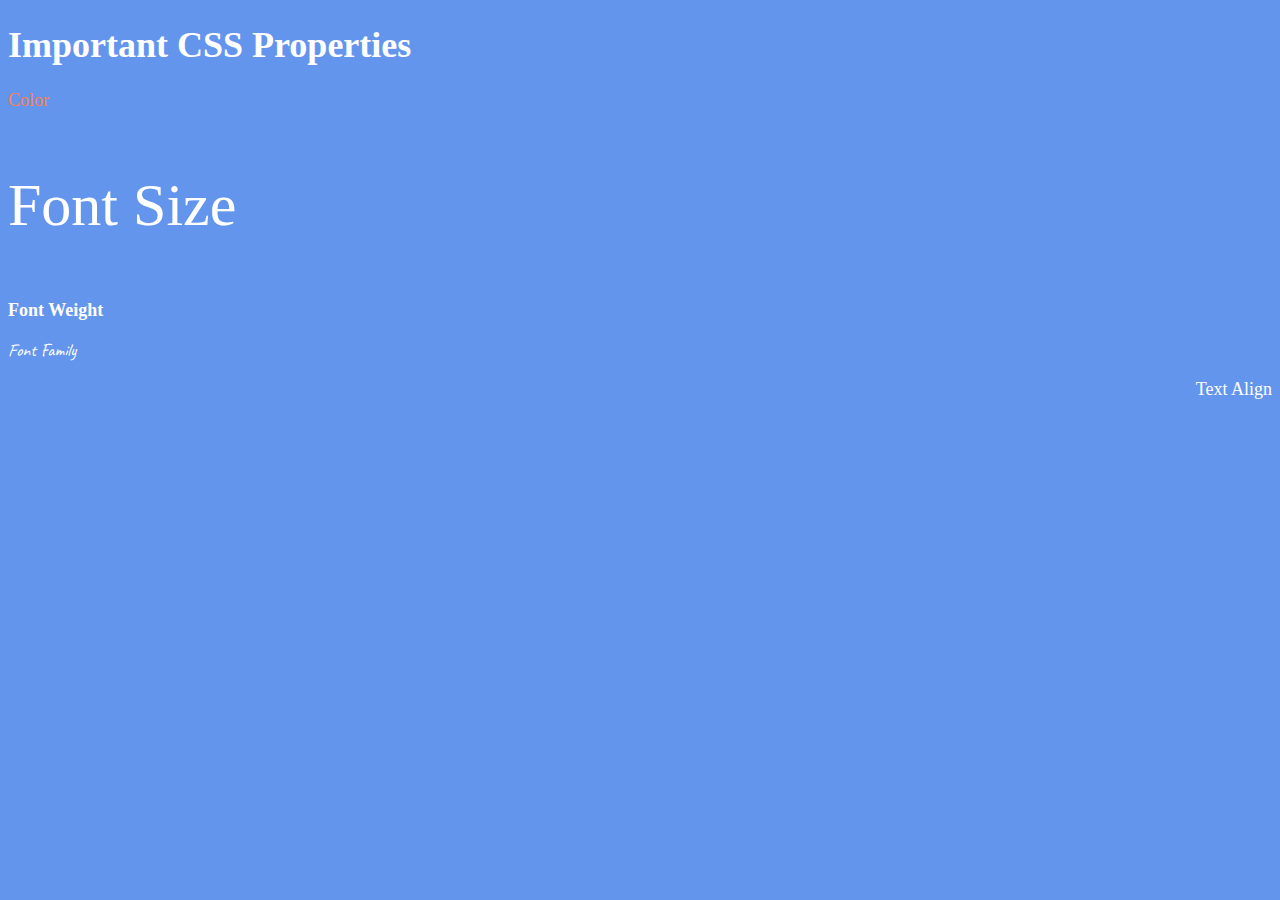
<file: FontProperties/index.html>
<!DOCTYPE html>
<html lang="en">

<head>
  <meta charset="UTF-8">
  <title>CSS Properties</title>
  <style>
    body {
      background-color: cornflowerblue;
      color: white;
      font-size: 18px;
    }

  html {
    font-size: 30px;
  }

  .color {
    color: coral;
  }

  .size {
    font-size: 2rem;
  }

  .weight {
    font-weight: 900;
  }

  .family {
    font-family: 'Caveat', cursive;
    font-weight: 400;
  }

  .align {
    text-align: right;
  }
  </style>
  <link rel="preconnect" href="https://fonts.googleapis.com">
<link rel="preconnect" href="https://fonts.gstatic.com" crossorigin>
<link href="https://fonts.googleapis.com/css2?family=Caveat:wght@400&display=swap" rel="stylesheet">
</head>

<body>
  <h1>Important CSS Properties</h1>
  <p class="color">Color</p>
  <p class="size">Font Size</p>
  <p class="weight">Font Weight</p>
  <p class="family">Font Family</p>
  <p class="align">Text Align</p>

  <!-- TODOs
  1. Change the color of <p>Color</p> to "coral" color.
  2. Change the font size of <p>Font Size</p> to 2X the size of the root font size.
  3. Change the font weight of <p>Font Weight</p> to 900.
  4. Change the font family of <p>Font Family</p> to the Google font Caveat with regular (400) font weight.
  Link: https://fonts.google.com/specimen/Caveat
  5. Change the <p>Text Align</p> to right align.
  6. Change the the root (html element) font size to 30px -->
</body>

</html>
</file>
<file: BootstrapComponents/style.css>
.feature-icon {
    width: 4rem;
    height: 4rem;
    border-radius: .75rem;
}
</file>
<file: CombiningSelectors/style.css>
/* Write your code here: */
h1,h2{
    color:blueviolet;
}

div > p{
    color: firebrick;
}

div ul {
    color: blue;
}

li.done{
    color:seagreen;
}

ul p.done{
    font-size: 0.5rem;
}
</file>
<file: CSSCascade/style.css>
/* Don't change the existing CSS. */

.box {
  background-color: blue;
  padding: 10px;
}

p {
  color: yellow;
  margin: 0;
  padding: 0;
}

#outer-box{
  border: 10px solid purple;
}

.inner-box{
  background-color: red;
}

.white-text{
  color: white;
}
</file>
<file: CSSColorProject/style.css>
#red {
  color: red;
  font-weight: normal;
}

#blue {
  color: blue;
  font-weight: normal;
}

#green {
  color: green;
  font-weight: normal;
}

#yellow {
  color: yellow;
  font-weight: normal;
}

#orange {
  color: orange;
  font-weight: normal;
}

#purple {
  color: purple;
  font-weight: normal;
}

img {
  width: 200px;
  height: 200px;
}
</file>
<file: CSSSelectors/style.css>
ol {
  margin-left: -40px;
  margin-top: -20px;
  list-style-position: inside;
}

p{
  color: red;
}

.note {
  font-size: 20px;
}

#id-selector-demo {
  color: green;
}

li[value="4"] {
  color: blue;
}

* {
  text-align: center;
}
</file>
